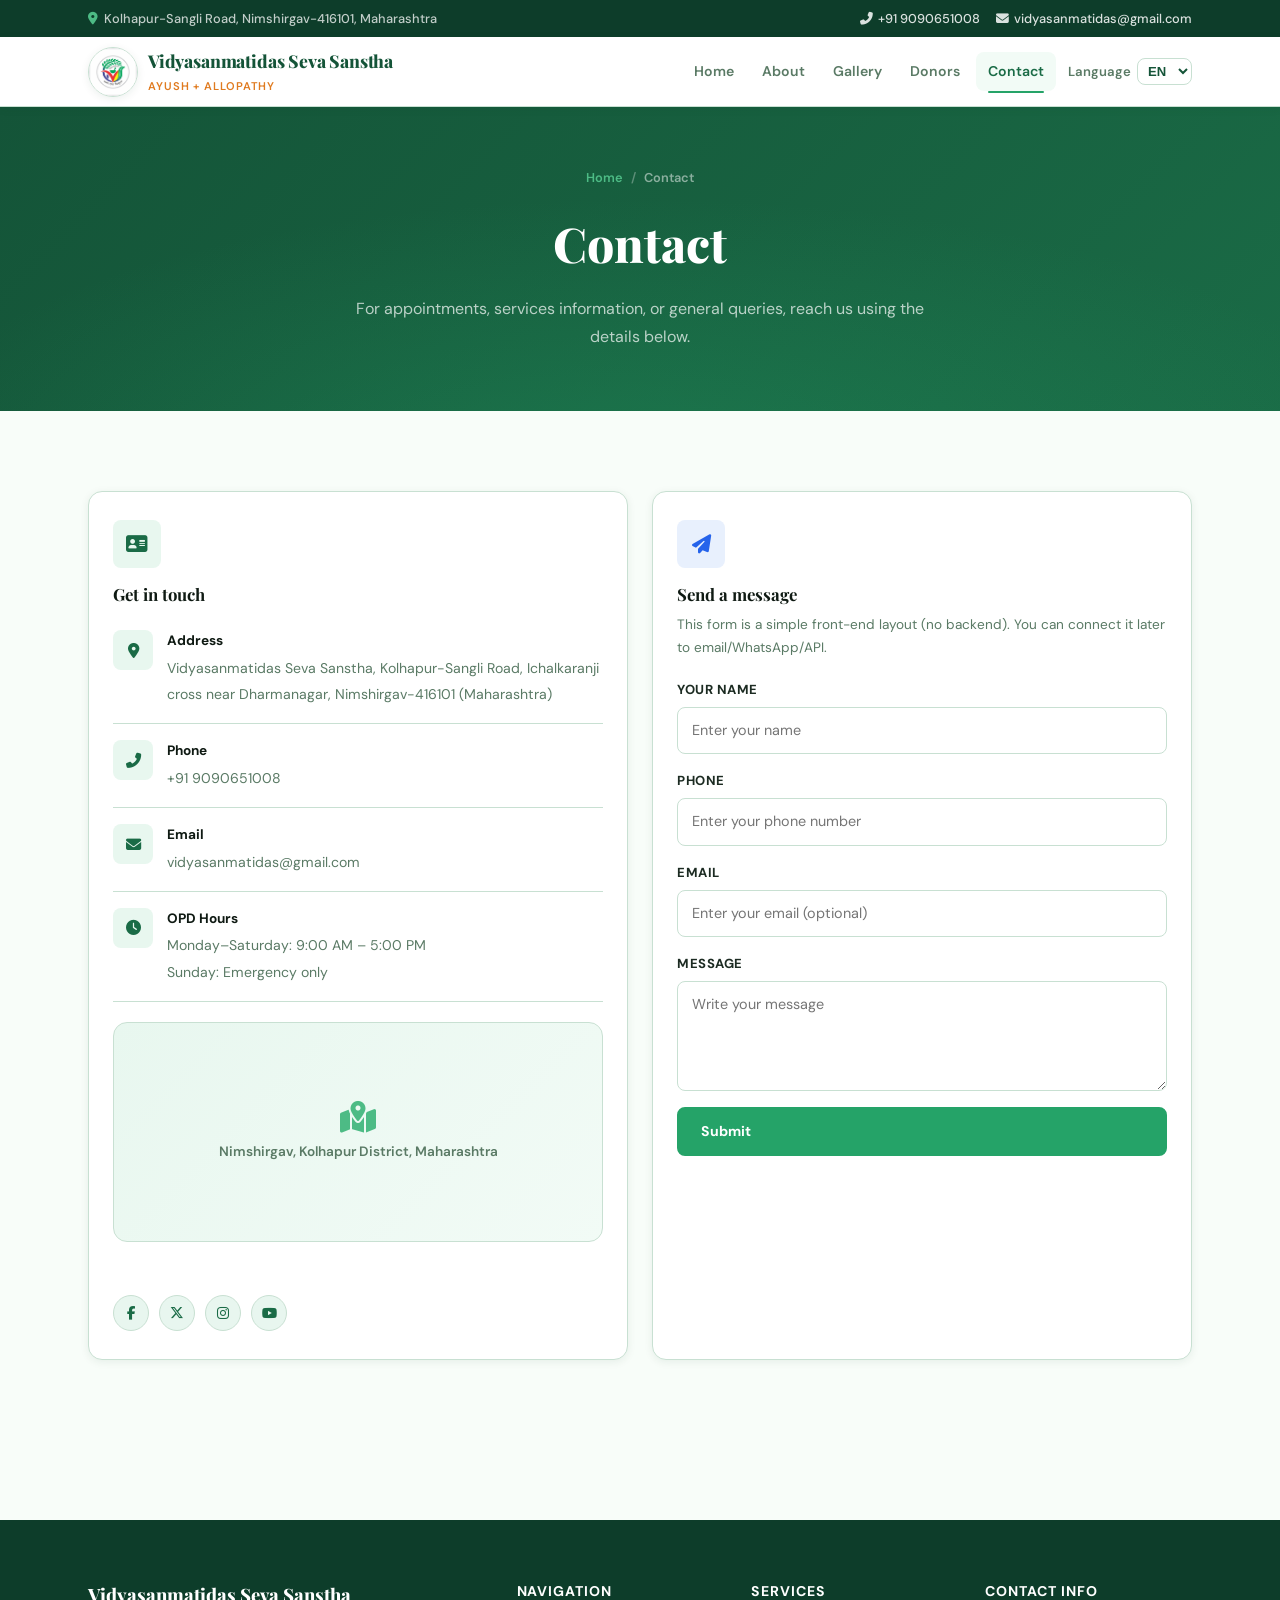
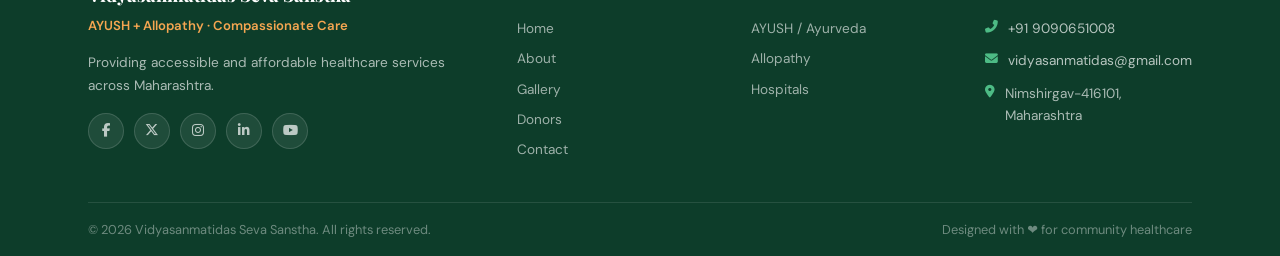
<file: contact.html>
<!DOCTYPE html>
<html lang="en">
<head>
  <meta charset="utf-8" />
  <meta name="viewport" content="width=device-width, initial-scale=1" />
  <title>Contact — Vidyasanmatidas Seva Sanstha</title>
  <link rel="stylesheet" href="style.css" />
  <link rel="stylesheet" href="https://cdnjs.cloudflare.com/ajax/libs/font-awesome/6.4.0/css/all.min.css" />
  <link rel="icon" type="image/jpeg" href="img/WhatsApp%20Image%202026-04-20%20at%209.15.50%20PM.jpeg" />
  <link rel="apple-touch-icon" href="img/WhatsApp%20Image%202026-04-20%20at%209.15.50%20PM.jpeg" />
</head>
<body class="contact-page">

  <div class="topbar">
    <div class="container">
      <span><i class="fas fa-map-marker-alt" style="color:var(--green-400);margin-right:6px;"></i>Kolhapur-Sangli Road, Nimshirgav-416101, Maharashtra</span>
      <div class="topbar-right">
        <a href="tel:+919090651008"><i class="fas fa-phone-alt" style="margin-right:5px;"></i>+91 9090651008</a>
        <a href="mailto:vidyasanmatidas@gmail.com"><i class="fas fa-envelope" style="margin-right:5px;"></i>vidyasanmatidas@gmail.com</a>
      </div>
    </div>
  </div>

  <nav class="navbar">
    <div class="container">
      <a href="index.html" class="navbar-brand">
        <img class="brand-logo" src="img/logo.jpeg" alt="Vidyasanmatidas Seva Sanstha logo" />
        <span class="brand-name">Vidyasanmatidas Seva Sanstha</span>
        <span class="brand-sub" data-i18n="brand.subtitle">AYUSH + Allopathy</span>
      </a>
      <button class="hamburger" id="hamburger" aria-label="Toggle navigation" aria-expanded="false">
        <span></span><span></span><span></span>
      </button>
      <ul class="navbar-nav" id="navbar-menu">
        <li class="nav-item"><a class="nav-link" href="index.html" data-i18n="nav.home">Home</a></li>
        <li class="nav-item"><a class="nav-link" href="about.html" data-i18n="nav.about">About</a></li>
        <li class="nav-item"><a class="nav-link" href="gallery.html" data-i18n="nav.gallery">Gallery</a></li>
        <li class="nav-item"><a class="nav-link" href="donors.html" data-i18n="nav.donors">Donors</a></li>
        <li class="nav-item active"><a class="nav-link" href="contact.html" data-i18n="nav.contact">Contact</a></li>
        <li class="nav-item">
          <span class="lang-wrap"><span data-i18n="lang.label">Language</span>
            <select id="lang-switch" class="lang-switch" aria-label="Language switcher">
              <option value="en">EN</option><option value="hi">HI</option><option value="mr">MR</option>
            </select>
          </span>
        </li>
      </ul>
    </div>
  </nav>

  <div class="page-hero">
    <div class="container">
      <div class="breadcrumb"><a href="index.html">Home</a><span class="sep">/</span><span>Contact</span></div>
      <h1 data-i18n="contact.title">Contact Us</h1>
      <p data-i18n="contact.hero">For appointments, service information, or general queries — reach us using the details below.</p>
    </div>
  </div>

  <section class="section">
    <div class="container">
      <div class="split reveal">

        <!-- Contact Info -->
        <div class="card">
          <div class="icon-chip green"><i class="fas fa-address-card"></i></div>
          <h3 data-i18n="contact.touch">Get in Touch</h3>
          <div class="contact-info-item">
            <div class="contact-info-icon"><i class="fas fa-map-marker-alt"></i></div>
            <div class="contact-info-text">
              <strong>Address</strong>
              <span>Vidyasanmatidas Seva Sanstha, Kolhapur-Sangli Road, Ichalkaranji cross near Dharmanagar, Nimshirgav-416101 (Maharashtra)</span>
            </div>
          </div>
          <div class="contact-info-item">
            <div class="contact-info-icon"><i class="fas fa-phone-alt"></i></div>
            <div class="contact-info-text">
              <strong data-i18n="contact.phone">Phone / Helpline</strong>
              <a href="tel:+919090651008">+91 9090651008</a>
            </div>
          </div>
          <div class="contact-info-item">
            <div class="contact-info-icon"><i class="fas fa-envelope"></i></div>
            <div class="contact-info-text">
              <strong data-i18n="contact.email">Email</strong>
              <a href="mailto:vidyasanmatidas@gmail.com">vidyasanmatidas@gmail.com</a>
            </div>
          </div>
          <div class="contact-info-item">
            <div class="contact-info-icon"><i class="fas fa-clock"></i></div>
            <div class="contact-info-text">
              <strong>OPD Hours</strong>
              <span>Monday–Saturday: 9:00 AM – 5:00 PM<br>Sunday: Emergency only</span>
            </div>
          </div>

          <div class="map-placeholder">
            <i class="fas fa-map-marked-alt"></i>
            <span>Nimshirgav, Kolhapur District, Maharashtra</span>
          </div>

          <div style="margin-top:20px;">
            <div class="footer-heading" style="margin-bottom:10px;" data-i18n="footer.follow_us">Follow Us</div>
            <div class="social-links">
              <a href="https://facebook.com" target="_blank" rel="noopener" class="social-icon" aria-label="Facebook" style="background:rgba(37,163,104,.1);border-color:var(--border);color:var(--green-700);"><i class="fab fa-facebook-f"></i></a>
              <a href="https://twitter.com" target="_blank" rel="noopener" class="social-icon" aria-label="Twitter" style="background:rgba(37,163,104,.1);border-color:var(--border);color:var(--green-700);"><i class="fab fa-x-twitter"></i></a>
              <a href="https://instagram.com" target="_blank" rel="noopener" class="social-icon" aria-label="Instagram" style="background:rgba(37,163,104,.1);border-color:var(--border);color:var(--green-700);"><i class="fab fa-instagram"></i></a>
              <a href="https://youtube.com" target="_blank" rel="noopener" class="social-icon" aria-label="YouTube" style="background:rgba(37,163,104,.1);border-color:var(--border);color:var(--green-700);"><i class="fab fa-youtube"></i></a>
            </div>
          </div>
        </div>

        <!-- Form -->
        <div class="card">
          <div class="icon-chip blue"><i class="fas fa-paper-plane"></i></div>
          <h3 data-i18n="contact.form.title">Send a Message</h3>
          <p style="font-size:.85rem;color:var(--muted);margin-top:6px;" data-i18n="contact.form.note">This form is a front-end demo. Connect it to email/WhatsApp/API as needed.</p>
          <form class="form" onsubmit="event.preventDefault(); this.querySelector('.form-success').style.display='block'; this.reset();">
            <div class="field">
              <label for="name" data-i18n="contact.name">Your Name</label>
              <input id="name" name="name" required placeholder="Enter your full name" data-i18n-placeholder="contact.ph.name" />
            </div>
            <div class="field">
              <label for="phone" data-i18n="contact.phone">Phone</label>
              <input id="phone" name="phone" required placeholder="Enter your phone number" data-i18n-placeholder="contact.ph.phone" />
            </div>
            <div class="field">
              <label for="email" data-i18n="contact.email">Email</label>
              <input id="email" type="email" name="email" placeholder="Enter your email (optional)" data-i18n-placeholder="contact.ph.email" />
            </div>
            <div class="field">
              <label for="message" data-i18n="contact.message">Message</label>
              <textarea id="message" name="message" required placeholder="Write your message here" data-i18n-placeholder="contact.ph.message"></textarea>
            </div>
            <button class="btn btn-primary" type="submit" data-i18n="contact.submit"><i class="fas fa-paper-plane"></i> Submit</button>
            <div class="form-success" style="display:none;background:var(--green-100);border:1px solid var(--green-400);border-radius:var(--radius-sm);padding:12px 16px;color:var(--green-800);font-weight:600;font-size:.88rem;">
              <i class="fas fa-check-circle" style="margin-right:8px;"></i>Thank you! Your message has been received (demo).
            </div>
          </form>
        </div>
      </div>
    </div>
  </section>

  <footer class="footer">
    <div class="container">
      <div class="footer-grid">
        <div class="footer-brand">
          <div class="brand-name">Vidyasanmatidas Seva Sanstha</div>
          <div class="brand-tagline">AYUSH + Allopathy · Compassionate Care</div>
          <p>Providing accessible and affordable healthcare services across Maharashtra.</p>
          <div class="social-links" style="margin-top:16px;">
            <a href="https://facebook.com" target="_blank" rel="noopener" class="social-icon" aria-label="Facebook"><i class="fab fa-facebook-f"></i></a>
            <a href="https://twitter.com" target="_blank" rel="noopener" class="social-icon" aria-label="Twitter"><i class="fab fa-x-twitter"></i></a>
            <a href="https://instagram.com" target="_blank" rel="noopener" class="social-icon" aria-label="Instagram"><i class="fab fa-instagram"></i></a>
            <a href="https://linkedin.com" target="_blank" rel="noopener" class="social-icon" aria-label="LinkedIn"><i class="fab fa-linkedin-in"></i></a>
            <a href="https://youtube.com" target="_blank" rel="noopener" class="social-icon" aria-label="YouTube"><i class="fab fa-youtube"></i></a>
          </div>
        </div>
        <div>
          <div class="footer-heading">Navigation</div>
          <div class="footer-links">
            <a href="index.html" data-i18n="footer.home">Home</a>
            <a href="about.html" data-i18n="footer.about">About</a>
            <a href="gallery.html" data-i18n="footer.gallery">Gallery</a>
            <a href="donors.html" data-i18n="footer.donors">Donors</a>
            <a href="contact.html" data-i18n="footer.contact">Contact</a>
          </div>
        </div>
        <div>
          <div class="footer-heading">Services</div>
          <div class="footer-links">
            <a href="index.html#ayush">AYUSH / Ayurveda</a>
            <a href="index.html#allopathy">Allopathy</a>
            <a href="index.html#hospitals">Hospitals</a>
          </div>
        </div>
        <div>
          <div class="footer-heading" data-i18n="footer.contact_info">Contact Info</div>
          <div class="footer-contact-item"><i class="fas fa-phone-alt"></i><div><a href="tel:+919090651008">+91 9090651008</a></div></div>
          <div class="footer-contact-item"><i class="fas fa-envelope"></i><div><a href="mailto:vidyasanmatidas@gmail.com">vidyasanmatidas@gmail.com</a></div></div>
          <div class="footer-contact-item"><i class="fas fa-map-marker-alt"></i><div>Nimshirgav-416101, Maharashtra</div></div>
        </div>
      </div>
      <div class="footer-bottom">
        <span>© <span id="year"></span> Vidyasanmatidas Seva Sanstha. <span data-i18n="footer.rights">All rights reserved.</span></span>
        <span>Designed with ❤️ for community healthcare</span>
      </div>
    </div>
  </footer>

  <a href="#" class="back-to-top" aria-label="Back to top"><i class="fas fa-arrow-up"></i></a>
  <script>document.getElementById('year').textContent = new Date().getFullYear();</script>
  <script src="app.js"></script>
  <script src="i18n.js"></script>
</body>
</html>
</file>
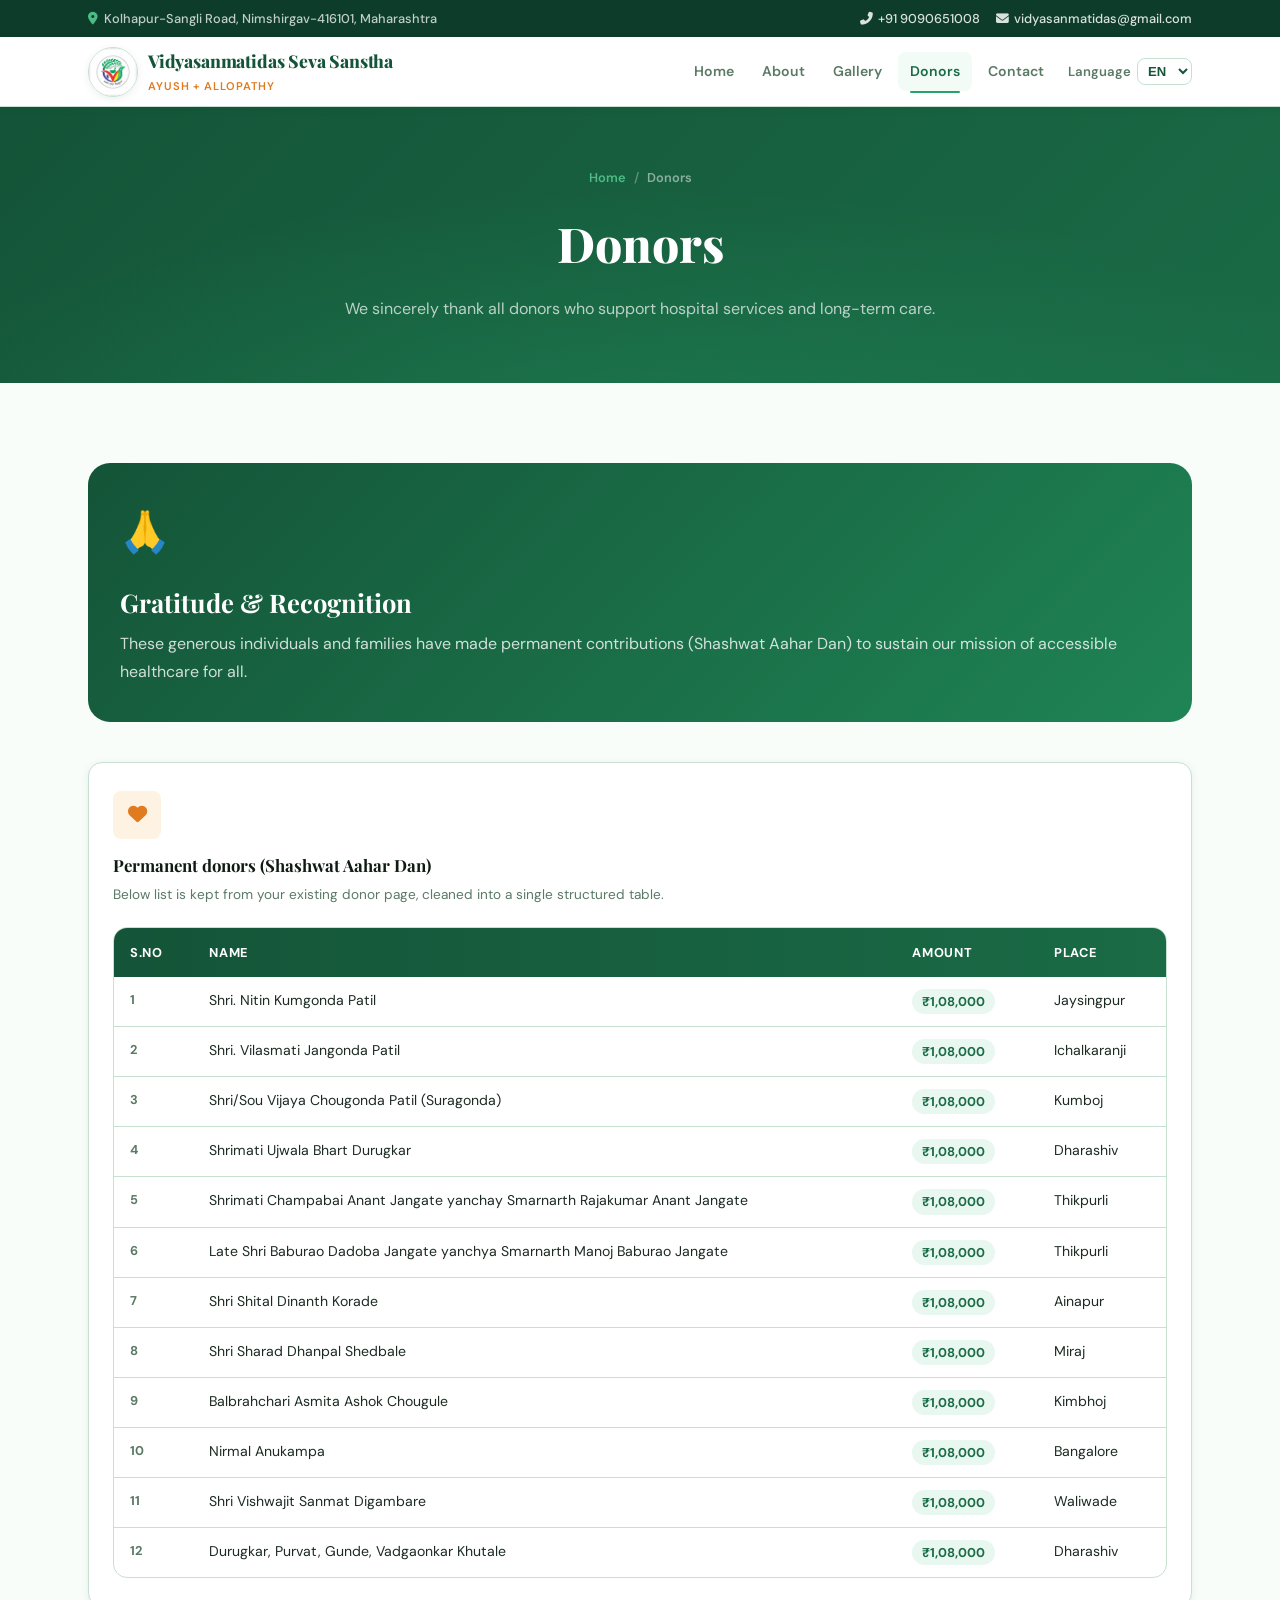
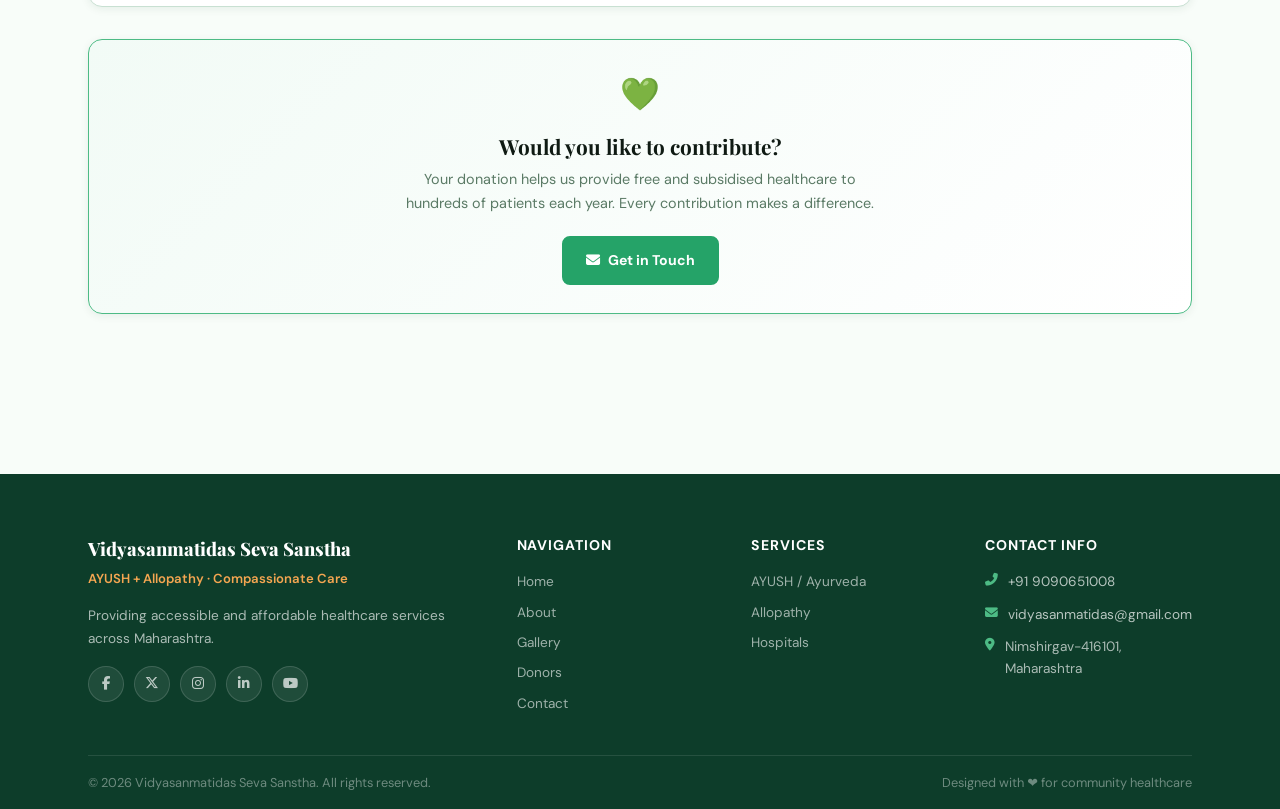
<file: donors.html>
<!DOCTYPE html>
<html lang="en">
<head>
  <meta charset="utf-8" />
  <meta name="viewport" content="width=device-width, initial-scale=1" />
  <title>Donors — Vidyasanmatidas Seva Sanstha</title>
  <link rel="stylesheet" href="style.css" />
  <link rel="stylesheet" href="https://cdnjs.cloudflare.com/ajax/libs/font-awesome/6.4.0/css/all.min.css" />
  <link rel="icon" type="image/jpeg" href="img/WhatsApp%20Image%202026-04-20%20at%209.15.50%20PM.jpeg" />
  <link rel="apple-touch-icon" href="img/WhatsApp%20Image%202026-04-20%20at%209.15.50%20PM.jpeg" />
</head>
<body class="donors-page">

  <div class="topbar">
    <div class="container">
      <span><i class="fas fa-map-marker-alt" style="color:var(--green-400);margin-right:6px;"></i>Kolhapur-Sangli Road, Nimshirgav-416101, Maharashtra</span>
      <div class="topbar-right">
        <a href="tel:+919090651008"><i class="fas fa-phone-alt" style="margin-right:5px;"></i>+91 9090651008</a>
        <a href="mailto:vidyasanmatidas@gmail.com"><i class="fas fa-envelope" style="margin-right:5px;"></i>vidyasanmatidas@gmail.com</a>
      </div>
    </div>
  </div>

  <nav class="navbar">
    <div class="container">
      <a href="index.html" class="navbar-brand">
        <img class="brand-logo" src="img/logo.jpeg" alt="Vidyasanmatidas Seva Sanstha logo" />
        <span class="brand-name">Vidyasanmatidas Seva Sanstha</span>
        <span class="brand-sub" data-i18n="brand.subtitle">AYUSH + Allopathy</span>
      </a>
      <button class="hamburger" id="hamburger" aria-label="Toggle navigation" aria-expanded="false">
        <span></span><span></span><span></span>
      </button>
      <ul class="navbar-nav" id="navbar-menu">
        <li class="nav-item"><a class="nav-link" href="index.html" data-i18n="nav.home">Home</a></li>
        <li class="nav-item"><a class="nav-link" href="about.html" data-i18n="nav.about">About</a></li>
        <li class="nav-item"><a class="nav-link" href="gallery.html" data-i18n="nav.gallery">Gallery</a></li>
        <li class="nav-item active"><a class="nav-link" href="donors.html" data-i18n="nav.donors">Donors</a></li>
        <li class="nav-item"><a class="nav-link" href="contact.html" data-i18n="nav.contact">Contact</a></li>
        <li class="nav-item">
          <span class="lang-wrap"><span data-i18n="lang.label">Language</span>
            <select id="lang-switch" class="lang-switch" aria-label="Language switcher">
              <option value="en">EN</option><option value="hi">HI</option><option value="mr">MR</option>
            </select>
          </span>
        </li>
      </ul>
    </div>
  </nav>

  <div class="page-hero">
    <div class="container">
      <div class="breadcrumb"><a href="index.html">Home</a><span class="sep">/</span><span>Donors</span></div>
      <h1 data-i18n="donors.title">Our Generous Donors</h1>
      <p data-i18n="donors.hero">We sincerely thank all donors who support hospital services and long-term care for our community.</p>
    </div>
  </div>

  <section class="section">
    <div class="container">

      <!-- Thank you banner -->
      <div class="highlight-box reveal" style="margin-bottom:40px;">
        <div style="display:flex;gap:16px;align-items:center;flex-wrap:wrap;">
          <div style="font-size:2.5rem;">🙏</div>
          <div>
            <h2 style="margin-bottom:6px;">Gratitude &amp; Recognition</h2>
            <p>These generous individuals and families have made permanent contributions (Shashwat Aahar Dan) to sustain our mission of accessible healthcare for all.</p>
          </div>
        </div>
      </div>

      <!-- Donors Table -->
      <div class="card reveal">
        <div class="icon-chip yellow"><i class="fas fa-heart"></i></div>
        <h3 data-i18n="donors.table.title">Permanent Donors — Shashwat Aahar Dan</h3>
        <p style="font-size:.85rem;color:var(--muted);margin-top:6px;" data-i18n="donors.table.note">The list below is compiled from our existing donor records, presented in a structured format.</p>
        <div class="table-wrap" style="margin-top:20px;">
          <table aria-label="Donors table">
            <thead>
              <tr>
                <th data-i18n="donors.th.sno">S.No</th>
                <th data-i18n="donors.th.name">Name</th>
                <th data-i18n="donors.th.amount">Amount</th>
                <th data-i18n="donors.th.place">Place</th>
              </tr>
            </thead>
            <tbody>
              <tr>
                <td>1</td>
                <td>Shri. Nitin Kumgonda Patil</td>
                <td><span class="amount-badge">₹1,08,000</span></td>
                <td>Jaysingpur</td>
              </tr>
              <tr>
                <td>2</td>
                <td>Shri. Vilasmati Jangonda Patil</td>
                <td><span class="amount-badge">₹1,08,000</span></td>
                <td>Ichalkaranji</td>
              </tr>
              <tr>
                <td>3</td>
                <td>Shri/Sou Vijaya Chougonda Patil (Suragonda)</td>
                <td><span class="amount-badge">₹1,08,000</span></td>
                <td>Kumboj</td>
              </tr>
              <tr>
                <td>4</td>
                <td>Shrimati Ujwala Bhart Durugkar</td>
                <td><span class="amount-badge">₹1,08,000</span></td>
                <td>Dharashiv</td>
              </tr>
              <tr>
                <td>5</td>
                <td>Shrimati Champabai Anant Jangate yanchay Smarnarth Rajakumar Anant Jangate</td>
                <td><span class="amount-badge">₹1,08,000</span></td>
                <td>Thikpurli</td>
              </tr>
              <tr>
                <td>6</td>
                <td>Late Shri Baburao Dadoba Jangate yanchya Smarnarth Manoj Baburao Jangate</td>
                <td><span class="amount-badge">₹1,08,000</span></td>
                <td>Thikpurli</td>
              </tr>
              <tr>
                <td>7</td>
                <td>Shri Shital Dinanth Korade</td>
                <td><span class="amount-badge">₹1,08,000</span></td>
                <td>Ainapur</td>
              </tr>
              <tr>
                <td>8</td>
                <td>Shri Sharad Dhanpal Shedbale</td>
                <td><span class="amount-badge">₹1,08,000</span></td>
                <td>Miraj</td>
              </tr>
              <tr>
                <td>9</td>
                <td>Balbrahchari Asmita Ashok Chougule</td>
                <td><span class="amount-badge">₹1,08,000</span></td>
                <td>Kimbhoj</td>
              </tr>
              <tr>
                <td>10</td>
                <td>Nirmal Anukampa</td>
                <td><span class="amount-badge">₹1,08,000</span></td>
                <td>Bangalore</td>
              </tr>
              <tr>
                <td>11</td>
                <td>Shri Vishwajit Sanmat Digambare</td>
                <td><span class="amount-badge">₹1,08,000</span></td>
                <td>Waliwade</td>
              </tr>
              <tr>
                <td>12</td>
                <td>Durugkar, Purvat, Gunde, Vadgaonkar Khutale</td>
                <td><span class="amount-badge">₹1,08,000</span></td>
                <td>Dharashiv</td>
              </tr>
            </tbody>
          </table>
        </div>
      </div>

      <!-- CTA to donate -->
      <div class="card reveal" style="margin-top:32px;text-align:center;background:linear-gradient(135deg,var(--green-50),var(--white));border-color:var(--green-400);">
        <div style="font-size:2rem;margin-bottom:12px;">💚</div>
        <h3 style="font-size:1.3rem;">Would you like to contribute?</h3>
        <p style="color:var(--muted);margin:8px auto 20px;max-width:480px;">Your donation helps us provide free and subsidised healthcare to hundreds of patients each year. Every contribution makes a difference.</p>
        <a href="contact.html" class="btn btn-primary"><i class="fas fa-envelope"></i>Get in Touch</a>
      </div>

    </div>
  </section>

  <footer class="footer">
    <div class="container">
      <div class="footer-grid">
        <div class="footer-brand">
          <div class="brand-name">Vidyasanmatidas Seva Sanstha</div>
          <div class="brand-tagline">AYUSH + Allopathy · Compassionate Care</div>
          <p>Providing accessible and affordable healthcare services across Maharashtra.</p>
          <div class="social-links" style="margin-top:16px;">
            <a href="https://facebook.com" target="_blank" rel="noopener" class="social-icon" aria-label="Facebook"><i class="fab fa-facebook-f"></i></a>
            <a href="https://twitter.com" target="_blank" rel="noopener" class="social-icon" aria-label="Twitter"><i class="fab fa-x-twitter"></i></a>
            <a href="https://instagram.com" target="_blank" rel="noopener" class="social-icon" aria-label="Instagram"><i class="fab fa-instagram"></i></a>
            <a href="https://linkedin.com" target="_blank" rel="noopener" class="social-icon" aria-label="LinkedIn"><i class="fab fa-linkedin-in"></i></a>
            <a href="https://youtube.com" target="_blank" rel="noopener" class="social-icon" aria-label="YouTube"><i class="fab fa-youtube"></i></a>
          </div>
        </div>
        <div>
          <div class="footer-heading">Navigation</div>
          <div class="footer-links">
            <a href="index.html" data-i18n="footer.home">Home</a>
            <a href="about.html" data-i18n="footer.about">About</a>
            <a href="gallery.html" data-i18n="footer.gallery">Gallery</a>
            <a href="donors.html" data-i18n="footer.donors">Donors</a>
            <a href="contact.html" data-i18n="footer.contact">Contact</a>
          </div>
        </div>
        <div>
          <div class="footer-heading">Services</div>
          <div class="footer-links">
            <a href="index.html#ayush">AYUSH / Ayurveda</a>
            <a href="index.html#allopathy">Allopathy</a>
            <a href="index.html#hospitals">Hospitals</a>
          </div>
        </div>
        <div>
          <div class="footer-heading" data-i18n="footer.contact_info">Contact Info</div>
          <div class="footer-contact-item"><i class="fas fa-phone-alt"></i><div><a href="tel:+919090651008">+91 9090651008</a></div></div>
          <div class="footer-contact-item"><i class="fas fa-envelope"></i><div><a href="mailto:vidyasanmatidas@gmail.com">vidyasanmatidas@gmail.com</a></div></div>
          <div class="footer-contact-item"><i class="fas fa-map-marker-alt"></i><div>Nimshirgav-416101, Maharashtra</div></div>
        </div>
      </div>
      <div class="footer-bottom">
        <span>© <span id="year"></span> Vidyasanmatidas Seva Sanstha. <span data-i18n="footer.rights">All rights reserved.</span></span>
        <span>Designed with ❤️ for community healthcare</span>
      </div>
    </div>
  </footer>

  <a href="#" class="back-to-top" aria-label="Back to top"><i class="fas fa-arrow-up"></i></a>
  <script>document.getElementById('year').textContent = new Date().getFullYear();</script>
  <script src="app.js"></script>
  <script src="i18n.js"></script>
</body>
</html>
</file>
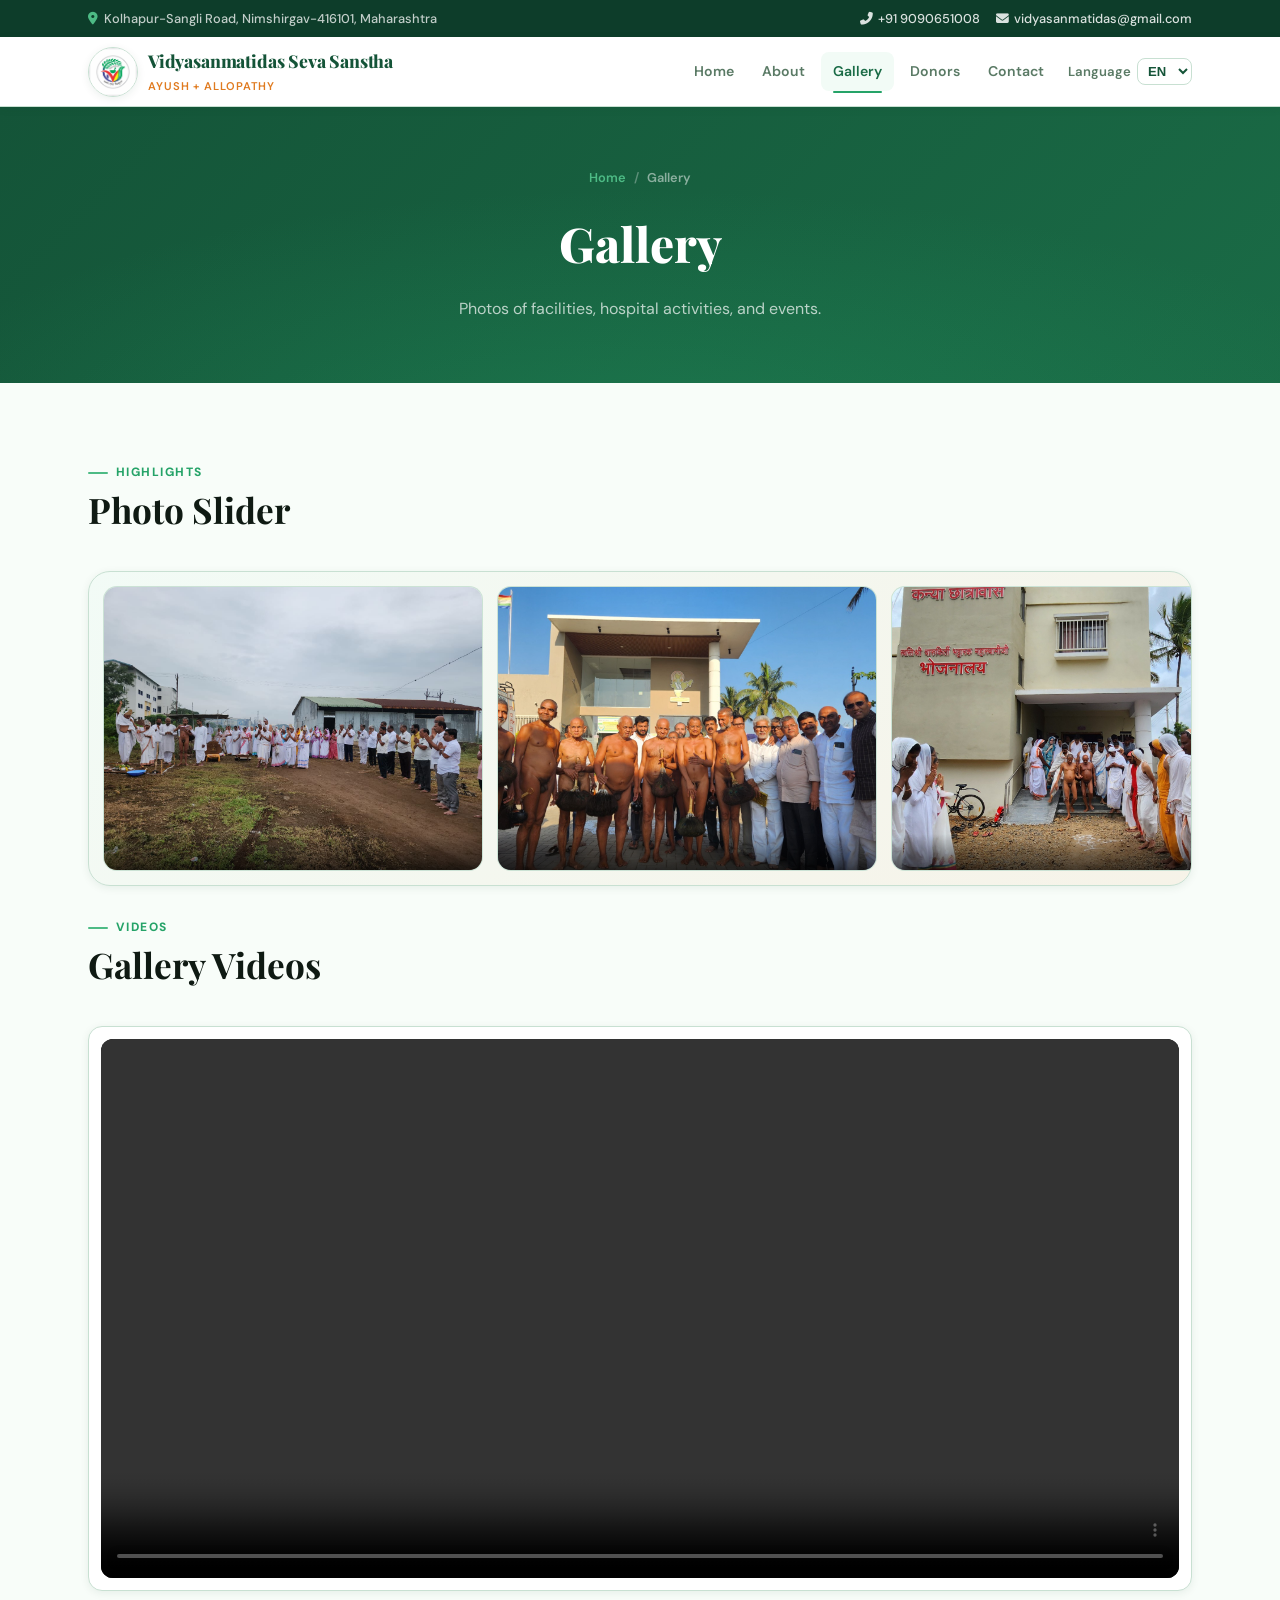
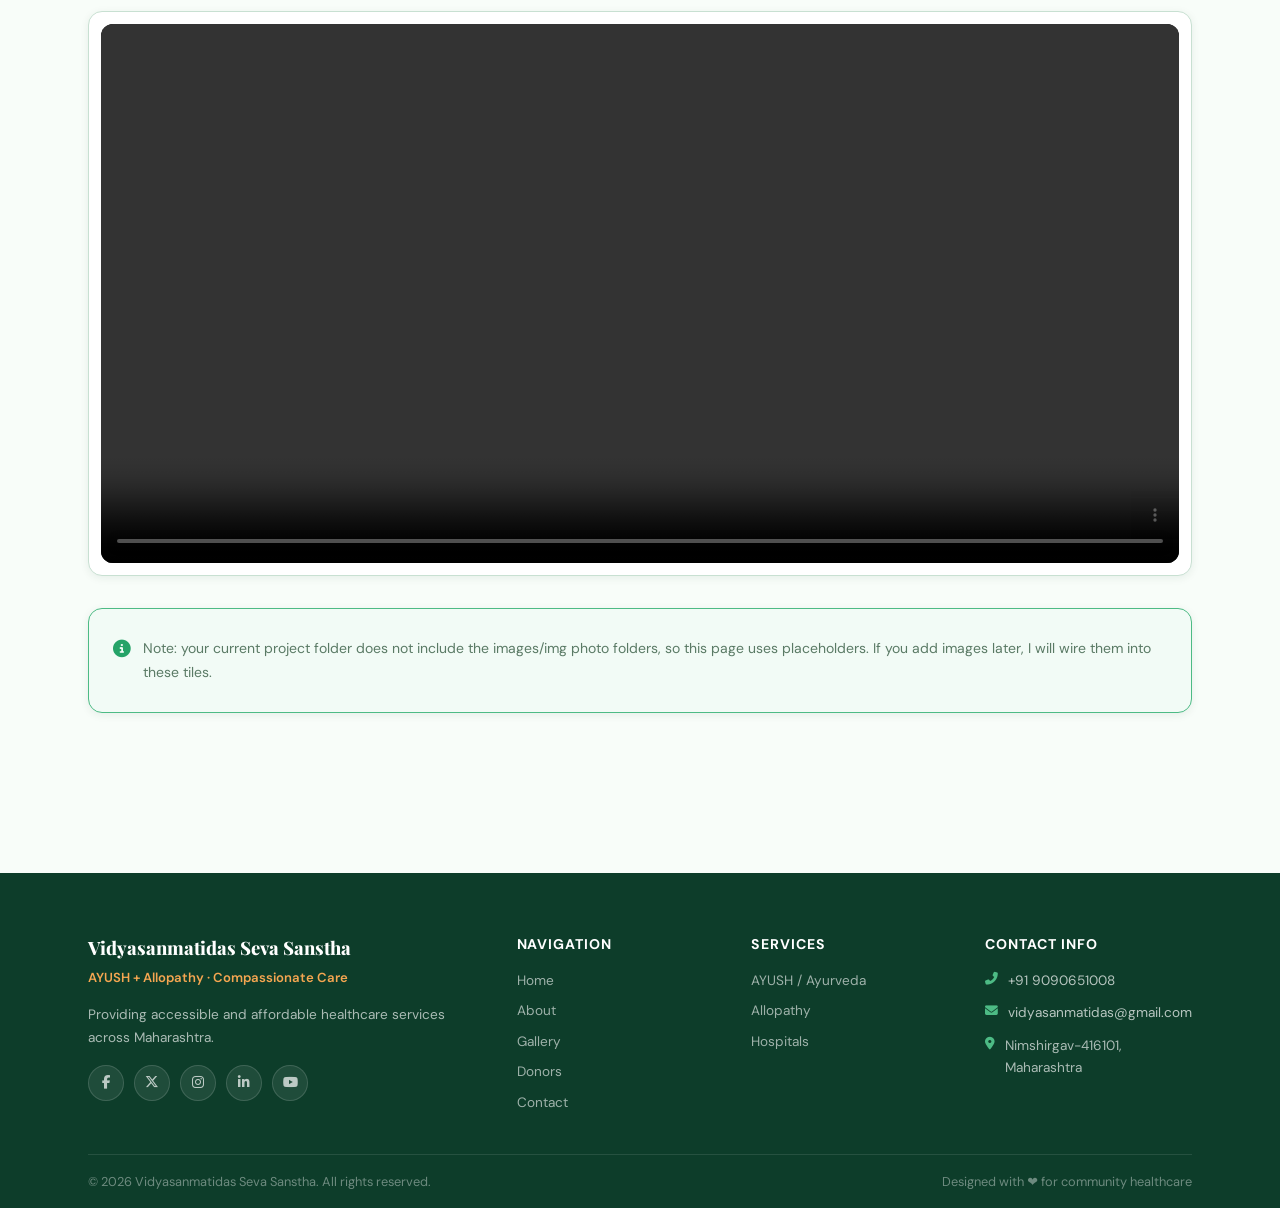
<file: gallery.html>
<!DOCTYPE html>
<html lang="en">
<head>
  <meta charset="utf-8" />
  <meta name="viewport" content="width=device-width, initial-scale=1" />
  <title>Gallery — Vidyasanmatidas Seva Sanstha</title>
  <link rel="stylesheet" href="style.css" />
  <link rel="stylesheet" href="https://cdnjs.cloudflare.com/ajax/libs/font-awesome/6.4.0/css/all.min.css" />
  <link rel="icon" type="image/jpeg" href="img/WhatsApp%20Image%202026-04-20%20at%209.15.50%20PM.jpeg" />
  <link rel="apple-touch-icon" href="img/WhatsApp%20Image%202026-04-20%20at%209.15.50%20PM.jpeg" />
</head>
<body class="gallery-page">

  <div class="topbar">
    <div class="container">
      <span><i class="fas fa-map-marker-alt" style="color:var(--green-400);margin-right:6px;"></i>Kolhapur-Sangli Road, Nimshirgav-416101, Maharashtra</span>
      <div class="topbar-right">
        <a href="tel:+919090651008"><i class="fas fa-phone-alt" style="margin-right:5px;"></i>+91 9090651008</a>
        <a href="mailto:vidyasanmatidas@gmail.com"><i class="fas fa-envelope" style="margin-right:5px;"></i>vidyasanmatidas@gmail.com</a>
      </div>
    </div>
  </div>

  <nav class="navbar">
    <div class="container">
      <a href="index.html" class="navbar-brand">
        <img class="brand-logo" src="img/logo.jpeg" alt="Vidyasanmatidas Seva Sanstha logo" />
        <span class="brand-name">Vidyasanmatidas Seva Sanstha</span>
        <span class="brand-sub" data-i18n="brand.subtitle">AYUSH + Allopathy</span>
      </a>
      <button class="hamburger" id="hamburger" aria-label="Toggle navigation" aria-expanded="false">
        <span></span><span></span><span></span>
      </button>
      <ul class="navbar-nav" id="navbar-menu">
        <li class="nav-item"><a class="nav-link" href="index.html" data-i18n="nav.home">Home</a></li>
        <li class="nav-item"><a class="nav-link" href="about.html" data-i18n="nav.about">About</a></li>
        <li class="nav-item active"><a class="nav-link" href="gallery.html" data-i18n="nav.gallery">Gallery</a></li>
        <li class="nav-item"><a class="nav-link" href="donors.html" data-i18n="nav.donors">Donors</a></li>
        <li class="nav-item"><a class="nav-link" href="contact.html" data-i18n="nav.contact">Contact</a></li>
        <li class="nav-item">
          <span class="lang-wrap"><span data-i18n="lang.label">Language</span>
            <select id="lang-switch" class="lang-switch" aria-label="Language switcher">
              <option value="en">EN</option><option value="hi">HI</option><option value="mr">MR</option>
            </select>
          </span>
        </li>
      </ul>
    </div>
  </nav>

  <div class="page-hero">
    <div class="container">
      <div class="breadcrumb"><a href="index.html">Home</a><span class="sep">/</span><span>Gallery</span></div>
      <h1 data-i18n="gallery.title">Gallery</h1>
      <p data-i18n="gallery.hero">Photos of facilities, hospital activities, and milestone events.</p>
    </div>
  </div>

  <section class="section">
    <div class="container">

      <!-- Gallery Slider -->
      <div class="section-header reveal">
        <div>
          <div class="section-label">Highlights</div>
          <h2 class="section-title">Photo Slider</h2>
        </div>
      </div>
      <div class="gallery-slider gallery-slider--marquee reveal" aria-label="Gallery sliding photos">
        <div class="gallery-viewport">
          <div class="gallery-track">
            <figure class="gallery-slide">
              <img src="img/WhatsApp Image 2026-04-22 at 10.37.26 PM.jpeg" alt="Vidyasagar Maharaj" loading="lazy" decoding="async" />
              <figcaption class="gallery-cap"></figcaption>
            </figure>
            <figure class="gallery-slide">
              <img src="img/WhatsApp Image 2026-04-22 at 10.37.28 PM.jpeg" alt="Sanmati Sagar Maharaj" loading="lazy" decoding="async" />
              <figcaption class="gallery-cap"></figcaption>
            </figure>
            <figure class="gallery-slide">
              <img src="img/WhatsApp Image 2026-04-22 at 10.37.43 PM.jpeg" alt="Chandaraprabhu Maharaj" loading="lazy" decoding="async" />
              <figcaption class="gallery-cap"></figcaption>
            </figure>
            <figure class="gallery-slide">
              <img src="img/WhatsApp Image 2026-04-22 at 10.37.43 PM.jpeg" alt="Hospital activity" loading="lazy" decoding="async" />
              <figcaption class="gallery-cap"></figcaption>
            </figure>
            <figure class="gallery-slide">
              <img src="img/WhatsApp Image 2026-04-22 at 10.37.57 PM.jpeg" alt="Medical Team" loading="lazy" decoding="async" />
              <figcaption class="gallery-cap"></figcaption>
            </figure>
            <figure class="gallery-slide">
              <img src="img/WhatsApp Image 2026-04-22 at 10.37.50 PM.jpeg" alt="Medical Team" loading="lazy" decoding="async" />
              <figcaption class="gallery-cap"></figcaption>
            </figure>
            <figure class="gallery-slide">
              <img src="img/WhatsApp Image 2026-04-22 at 10.37.59 PM.jpeg" alt="Medical Team" loading="lazy" decoding="async" />
              <figcaption class="gallery-cap"></figcaption>
            </figure>
            <figure class="gallery-slide">
              <img src="img/WhatsApp Image 2026-04-22 at 10.38.02 PM.jpeg" alt="Medical Team" loading="lazy" decoding="async" />
              <figcaption class="gallery-cap"></figcaption>
            </figure>
            <figure class="gallery-slide">
              <img src="img/WhatsApp Image 2026-04-22 at 10.38.12 PM.jpeg" alt="Medical Team" loading="lazy" decoding="async" />
              <figcaption class="gallery-cap"></figcaption>
            </figure>
          </div>
        </div>
      </div>

      <!-- Section 1 -->
      <div class="section-header reveal" style="margin-top:32px;">
        <div>
          <div class="section-label">Videos</div>
          <h2 class="section-title">Gallery Videos</h2>
        </div>
      </div>
      <div class="grid-2 reveal" style="grid-template-columns:1fr;gap:20px;">
        <div class="card" style="padding:12px;">
          <video controls autoplay muted loop playsinline preload="metadata" style="width:100%;min-height:480px;max-height:78vh;background:#000;border-radius:12px;display:block;object-fit:contain;">
            <source src="https://res.cloudinary.com/dixoezucw/video/upload/v1777026714/WhatsApp_Video_2026-04-24_at_3.59.43_PM_uljweo.mp4" type="video/mp4" />
          </video>
        </div>
        <div class="card" style="padding:12px;">
          <video controls autoplay muted loop playsinline preload="metadata" style="width:100%;min-height:480px;max-height:78vh;background:#000;border-radius:12px;display:block;object-fit:contain;">
            <source src="https://res.cloudinary.com/dixoezucw/video/upload/v1777026714/WhatsApp_Video_2026-04-24_at_3.59.55_PM_u94eaj.mp4" type="video/mp4" />
          </video>
        </div>
      </div>

      <div class="card reveal" style="margin-top:32px;background:var(--green-50);border-color:var(--green-400);">
        <div style="display:flex;gap:12px;align-items:flex-start;">
          <i class="fas fa-info-circle" style="color:var(--green-500);margin-top:3px;font-size:1.1rem;"></i>
          <p style="font-size:.875rem;color:var(--muted);" data-i18n="gallery.note">Note: This project currently uses placeholder tiles. Add image files (JPG/PNG) into an <code>images/</code> folder and replace the placeholder tiles with <code>&lt;img&gt;</code> tags to display real photographs.</p>
        </div>
      </div>

    </div>
  </section>

  <footer class="footer">
    <div class="container">
      <div class="footer-grid">
        <div class="footer-brand">
          <div class="brand-name">Vidyasanmatidas Seva Sanstha</div>
          <div class="brand-tagline">AYUSH + Allopathy · Compassionate Care</div>
          <p>Providing accessible and affordable healthcare services across Maharashtra.</p>
          <div class="social-links" style="margin-top:16px;">
            <a href="https://facebook.com" target="_blank" rel="noopener" class="social-icon" aria-label="Facebook"><i class="fab fa-facebook-f"></i></a>
            <a href="https://twitter.com" target="_blank" rel="noopener" class="social-icon" aria-label="Twitter"><i class="fab fa-x-twitter"></i></a>
            <a href="https://instagram.com" target="_blank" rel="noopener" class="social-icon" aria-label="Instagram"><i class="fab fa-instagram"></i></a>
            <a href="https://linkedin.com" target="_blank" rel="noopener" class="social-icon" aria-label="LinkedIn"><i class="fab fa-linkedin-in"></i></a>
            <a href="https://youtube.com" target="_blank" rel="noopener" class="social-icon" aria-label="YouTube"><i class="fab fa-youtube"></i></a>
          </div>
        </div>
        <div>
          <div class="footer-heading">Navigation</div>
          <div class="footer-links">
            <a href="index.html" data-i18n="footer.home">Home</a>
            <a href="about.html" data-i18n="footer.about">About</a>
            <a href="gallery.html" data-i18n="footer.gallery">Gallery</a>
            <a href="donors.html" data-i18n="footer.donors">Donors</a>
            <a href="contact.html" data-i18n="footer.contact">Contact</a>
          </div>
        </div>
        <div>
          <div class="footer-heading">Services</div>
          <div class="footer-links">
            <a href="index.html#ayush">AYUSH / Ayurveda</a>
            <a href="index.html#allopathy">Allopathy</a>
            <a href="index.html#hospitals">Hospitals</a>
          </div>
        </div>
        <div>
          <div class="footer-heading" data-i18n="footer.contact_info">Contact Info</div>
          <div class="footer-contact-item"><i class="fas fa-phone-alt"></i><div><a href="tel:+919090651008">+91 9090651008</a></div></div>
          <div class="footer-contact-item"><i class="fas fa-envelope"></i><div><a href="mailto:vidyasanmatidas@gmail.com">vidyasanmatidas@gmail.com</a></div></div>
          <div class="footer-contact-item"><i class="fas fa-map-marker-alt"></i><div>Nimshirgav-416101, Maharashtra</div></div>
        </div>
      </div>
      <div class="footer-bottom">
        <span>© <span id="year"></span> Vidyasanmatidas Seva Sanstha. <span data-i18n="footer.rights">All rights reserved.</span></span>
        <span>Designed with ❤️ for community healthcare</span>
      </div>
    </div>
  </footer>

  <a href="#" class="back-to-top" aria-label="Back to top"><i class="fas fa-arrow-up"></i></a>
  <script>document.getElementById('year').textContent = new Date().getFullYear();</script>
  <script src="app.js"></script>
  <script src="i18n.js"></script>
</body>
</html>
</file>
<file: style.css>
/* ============================================================
   VIDYASANMATIDAS SEVA SANSTHA — Single CSS File
   Design: Refined Medical · Emerald + Saffron · Mobile-first
   ============================================================ */

/* ---------- Google Fonts ---------- */
@import url('https://fonts.googleapis.com/css2?family=Playfair+Display:wght@600;700;800&family=DM+Sans:wght@400;500;600;700&display=swap');

/* ---------- CSS Variables ---------- */
:root {
  --green-900: #0d3d2a;
  --green-800: #145438;
  --green-700: #1a6b46;
  --green-600: #1f8455;
  --green-500: #25a368;
  --green-400: #4dbb85;
  --green-100: #e8f7ef;
  --green-50:  #f2fbf6;

  --saffron:   #e07b20;
  --saffron-lt:#f5a651;
  --gold:      #d4a017;
  --red:       #c0392b;
  --red-lt:    #e74c3c;

  --dark:      #0f1a13;
  --text:      #1c2b22;
  --muted:     #5a7a65;
  --border:    #c8e0d2;
  --bg:        #f8fdf9;
  --white:     #ffffff;

  --shadow-sm: 0 2px 8px rgba(13,61,42,.08);
  --shadow-md: 0 6px 24px rgba(13,61,42,.12);
  --shadow-lg: 0 16px 48px rgba(13,61,42,.18);

  --radius-sm: 8px;
  --radius-md: 14px;
  --radius-lg: 22px;
  --radius-xl: 32px;

  --font-display: 'Playfair Display', Georgia, serif;
  --font-body:    'DM Sans', system-ui, sans-serif;

  --nav-h: 70px;
  --container: 1200px;
  --section-gap: 80px;
}

/* ---------- Reset & Base ---------- */
*, *::before, *::after { box-sizing: border-box; margin: 0; padding: 0; }

html { scroll-behavior: smooth; font-size: 16px; }

body {
  font-family: var(--font-body);
  color: var(--text);
  background: var(--bg);
  line-height: 1.65;
  -webkit-font-smoothing: antialiased;
}

img { max-width: 100%; display: block; }
a { color: inherit; text-decoration: none; }
ul { list-style: none; }
button { cursor: pointer; font: inherit; border: none; background: none; }

/* ---------- Scrollbar ---------- */
::-webkit-scrollbar { width: 6px; }
::-webkit-scrollbar-track { background: var(--green-50); }
::-webkit-scrollbar-thumb { background: var(--green-400); border-radius: 99px; }

/* ============================================================
   LAYOUT
   ============================================================ */
.container {
  width: 100%;
  max-width: var(--container);
  margin-inline: auto;
  padding-inline: clamp(16px, 5vw, 48px);
}

.section { padding-block: var(--section-gap); }
.section + .section { padding-top: 0; }

/* ============================================================
   TOP BAR
   ============================================================ */
.topbar {
  background: var(--green-900);
  color: rgba(255,255,255,.75);
  font-size: .8rem;
  font-weight: 500;
  padding-block: 8px;
}
.topbar .container {
  display: flex;
  justify-content: space-between;
  align-items: center;
  flex-wrap: wrap;
  gap: 6px;
}
.topbar a { color: rgba(255,255,255,.85); transition: color .2s; }
.topbar a:hover { color: var(--saffron-lt); }
.topbar-right { display: flex; gap: 16px; align-items: center; }

/* ============================================================
   NAVBAR
   ============================================================ */
.navbar {
  position: sticky;
  top: 0;
  z-index: 1000;
  background: var(--white);
  border-bottom: 1px solid var(--border);
  box-shadow: var(--shadow-sm);
  height: var(--nav-h);
  transition: background .25s ease, box-shadow .25s ease, border-color .25s ease;
}

/* Transparent / glass navbar while scrolling */
.navbar.is-scrolled {
  background: rgba(255, 255, 255, .12);
  border-bottom-color: rgba(200,224,210,.35);
  box-shadow: 0 14px 30px rgba(13,61,42,.14);
  -webkit-backdrop-filter: blur(12px);
  backdrop-filter: blur(12px);
}
.navbar .container {
  display: flex;
  align-items: center;
  justify-content: space-between;
  height: 100%;
  gap: 24px;
}

/* Logo */
.navbar-brand {
  display: grid;
  grid-template-columns: auto 1fr;
  grid-template-rows: auto auto;
  column-gap: 10px;
  row-gap: 2px;
  align-items: center;
  line-height: 1.1;
  flex-shrink: 0;
}
.brand-logo {
  grid-row: 1 / 3;
  width: 50px;
  height: 50px;
  border-radius: 50%;
  object-fit: cover;
  border: 1px solid var(--border);
  box-shadow: var(--shadow-sm);
  margin-bottom: 0;
}
.navbar-brand .brand-name {
  display: block;
  font-family: var(--font-display);
  font-weight: 800;
  font-size: 1.1rem;
  color: var(--green-800);
  letter-spacing: -.01em;
}
.navbar-brand .brand-sub {
  display: block;
  font-size: .7rem;
  font-weight: 600;
  color: var(--saffron);
  text-transform: uppercase;
  letter-spacing: .08em;
}

/* Nav links */
.navbar-nav {
  display: flex;
  align-items: center;
  gap: 4px;
}
.nav-item { position: relative; }
.nav-link {
  display: block;
  padding: 8px 12px;
  font-size: .88rem;
  font-weight: 600;
  color: var(--muted);
  border-radius: var(--radius-sm);
  transition: color .2s, background .2s;
  white-space: nowrap;
}
.nav-link:hover, .nav-item.active .nav-link {
  color: var(--green-700);
  background: var(--green-50);
}
.nav-item.active .nav-link {
  color: var(--green-700);
}
.nav-item.active .nav-link::after {
  content: '';
  position: absolute;
  bottom: -2px;
  left: 12px;
  right: 12px;
  height: 2px;
  background: var(--green-500);
  border-radius: 99px;
}

/* Language switcher */
.lang-wrap {
  display: flex;
  align-items: center;
  gap: 6px;
  font-size: .82rem;
  font-weight: 600;
  color: var(--muted);
  margin-left: 8px;
}
.lang-switch {
  border: 1.5px solid var(--border);
  border-radius: var(--radius-sm);
  padding: 4px 6px;
  font-size: .82rem;
  font-weight: 600;
  color: var(--green-800);
  background: var(--white);
  cursor: pointer;
  outline: none;
  transition: border-color .2s;
}
.lang-switch:focus { border-color: var(--green-500); }

/* Hamburger */
.hamburger {
  display: none;
  flex-direction: column;
  gap: 5px;
  padding: 8px;
  border-radius: var(--radius-sm);
  transition: background .2s;
}
.hamburger:hover { background: var(--green-50); }
.hamburger span {
  display: block;
  width: 22px;
  height: 2.5px;
  background: var(--green-800);
  border-radius: 99px;
  transition: transform .3s, opacity .3s;
}
.hamburger[aria-expanded="true"] span:nth-child(1) { transform: translateY(7.5px) rotate(45deg); }
.hamburger[aria-expanded="true"] span:nth-child(2) { opacity: 0; }
.hamburger[aria-expanded="true"] span:nth-child(3) { transform: translateY(-7.5px) rotate(-45deg); }

/* ============================================================
   HERO / JUMBOTRON
   ============================================================ */
.hero {
  position: relative;
  overflow: hidden;
  background: var(--green-800);
  min-height: 520px;
  display: flex;
  align-items: center;
}
.hero::before {
  content: '';
  position: absolute;
  inset: 0;
  background:
    radial-gradient(ellipse 70% 70% at 80% 50%, rgba(37,163,104,.25) 0%, transparent 70%),
    radial-gradient(ellipse 50% 80% at 10% 80%, rgba(13,61,42,.9) 0%, transparent 60%);
}
.hero::after {
  content: '';
  position: absolute;
  top: -80px; right: -80px;
  width: 400px; height: 400px;
  background: radial-gradient(circle, rgba(224,123,32,.15) 0%, transparent 70%);
  border-radius: 50%;
  pointer-events: none;
}
.hero .container { position: relative; z-index: 1; padding-block: 80px; }

.hero-grid {
  display: grid;
  grid-template-columns: 1fr 340px;
  gap: 48px;
  align-items: center;
}
.hero-badge {
  display: inline-flex;
  align-items: center;
  gap: 8px;
  background: rgba(255,255,255,.1);
  border: 1px solid rgba(255,255,255,.2);
  backdrop-filter: blur(8px);
  color: var(--saffron-lt);
  font-size: .78rem;
  font-weight: 700;
  text-transform: uppercase;
  letter-spacing: .1em;
  padding: 6px 14px;
  border-radius: 99px;
  margin-bottom: 20px;
}
.hero-badge i { font-size: .7rem; }

.hero-title {
  font-family: var(--font-display);
  font-size: clamp(2rem, 5vw, 3.4rem);
  font-weight: 800;
  color: var(--white);
  line-height: 1.1;
  margin-bottom: 16px;
}
.hero-title span { color: var(--green-400); }

.hero-desc {
  color: rgba(255,255,255,.7);
  font-size: 1rem;
  max-width: 520px;
  margin-bottom: 32px;
  line-height: 1.75;
}

.hero-actions { display: flex; gap: 12px; flex-wrap: wrap; }

/* Quick links card */
.hero-card {
  background: rgba(255,255,255,.07);
  border: 1px solid rgba(255,255,255,.14);
  backdrop-filter: blur(16px);
  border-radius: var(--radius-lg);
  padding: 28px 24px;
  animation: floatCard 4s ease-in-out infinite;
}
@keyframes floatCard {
  0%, 100% { transform: translateY(0); }
  50%       { transform: translateY(-8px); }
}
.hero-card h3 {
  font-family: var(--font-display);
  color: var(--white);
  font-size: 1.1rem;
  margin-bottom: 6px;
}
.hero-card p { color: rgba(255,255,255,.6); font-size: .85rem; margin-bottom: 16px; }
.hero-card .link-grid { display: grid; gap: 8px; }

/* ============================================================
   BUTTONS
   ============================================================ */
.btn {
  display: inline-flex;
  align-items: center;
  gap: 8px;
  padding: 11px 22px;
  border-radius: var(--radius-sm);
  font-weight: 700;
  font-size: .88rem;
  border: 2px solid transparent;
  transition: all .2s;
  cursor: pointer;
  white-space: nowrap;
}
.btn-primary {
  background: var(--green-500);
  color: var(--white);
  border-color: var(--green-500);
}
.btn-primary:hover {
  background: var(--green-400);
  border-color: var(--green-400);
  box-shadow: 0 4px 16px rgba(37,163,104,.4);
  transform: translateY(-1px);
}
.btn-outline {
  background: transparent;
  color: var(--white);
  border-color: rgba(255,255,255,.35);
}
.btn-outline:hover {
  background: rgba(255,255,255,.1);
  border-color: rgba(255,255,255,.6);
}
.btn-ghost {
  background: var(--green-50);
  color: var(--green-700);
  border-color: var(--border);
  width: 100%;
  justify-content: center;
}
.btn-ghost:hover {
  background: var(--green-100);
  border-color: var(--green-400);
}
.btn-sm { padding: 8px 16px; font-size: .82rem; }

/* ============================================================
   SECTION HEADER
   ============================================================ */
.section-header {
  display: flex;
  justify-content: space-between;
  align-items: flex-end;
  margin-bottom: 40px;
  gap: 16px;
  flex-wrap: wrap;
}
.section-label {
  font-size: .75rem;
  font-weight: 800;
  text-transform: uppercase;
  letter-spacing: .12em;
  color: var(--green-500);
  margin-bottom: 6px;
  display: flex;
  align-items: center;
  gap: 8px;
}
.section-label::before {
  content: '';
  display: block;
  width: 20px;
  height: 2px;
  background: var(--green-400);
  border-radius: 99px;
}
.section-title {
  font-family: var(--font-display);
  font-size: clamp(1.5rem, 3.5vw, 2.2rem);
  font-weight: 700;
  color: var(--dark);
  line-height: 1.2;
}
.section-hint {
  font-size: .82rem;
  color: var(--muted);
  font-weight: 600;
}

/* ============================================================
   CARDS
   ============================================================ */
.card {
  background: var(--white);
  border: 1px solid var(--border);
  border-radius: var(--radius-md);
  padding: 28px 24px;
  box-shadow: var(--shadow-sm);
  transition: box-shadow .25s, transform .25s, border-color .25s;
}
.card:hover {
  box-shadow: var(--shadow-md);
  border-color: var(--green-400);
  transform: translateY(-3px);
}

.icon-chip {
  width: 48px;
  height: 48px;
  border-radius: var(--radius-sm);
  background: var(--green-100);
  color: var(--green-700);
  display: flex;
  align-items: center;
  justify-content: center;
  font-size: 1.2rem;
  margin-bottom: 16px;
  flex-shrink: 0;
}
.icon-chip.green  { background: var(--green-100); color: var(--green-700); }
.icon-chip.yellow { background: #fef3e2; color: var(--saffron); }
.icon-chip.red    { background: #fde8e7; color: var(--red); }
.icon-chip.blue   { background: #e8f0fd; color: #2563eb; }

.card h3 {
  font-family: var(--font-display);
  font-size: 1.05rem;
  font-weight: 700;
  color: var(--dark);
  margin-bottom: 8px;
  line-height: 1.3;
}
.card p { font-size: .9rem; color: var(--muted); line-height: 1.65; }

.card-list {
  margin-top: 14px;
  display: flex;
  flex-direction: column;
  gap: 8px;
}
.card-list li {
  display: flex;
  gap: 10px;
  font-size: .875rem;
  color: var(--text);
  align-items: flex-start;
  line-height: 1.5;
}
.card-list li::before {
  content: '✦';
  color: var(--green-500);
  font-size: .65rem;
  margin-top: 4px;
  flex-shrink: 0;
}

/* ============================================================
   GRIDS
   ============================================================ */
.grid-2 { display: grid; grid-template-columns: repeat(2, 1fr); gap: 24px; }
.grid-3 { display: grid; grid-template-columns: repeat(3, 1fr); gap: 24px; }
.grid-auto { display: grid; grid-template-columns: repeat(auto-fit, minmax(280px, 1fr)); gap: 24px; }

/* ============================================================
   SPLIT (2-col equal panels)
   ============================================================ */
.split { display: grid; grid-template-columns: 1fr 1fr; gap: 24px; }

/* ============================================================
   STATS STRIP
   ============================================================ */
.stats-strip {
  background: linear-gradient(135deg, var(--green-800), var(--green-700));
  border-radius: var(--radius-lg);
  padding: 40px 32px;
  display: grid;
  grid-template-columns: repeat(4, 1fr);
  gap: 16px;
  text-align: center;
  margin-block: 48px;
}
.stat-item { color: var(--white); }
.stat-number {
  font-family: var(--font-display);
  font-size: 2rem;
  font-weight: 800;
  color: var(--green-400);
  display: block;
}
.stat-label { font-size: .82rem; font-weight: 500; color: rgba(255,255,255,.7); margin-top: 4px; }

/* ============================================================
   DOCTOR CARD
   ============================================================ */
.doctor-grid { display: grid; grid-template-columns: repeat(auto-fill, minmax(160px, 1fr)); gap: 16px; }
.doctor-card {
  background: var(--white);
  border: 1px solid var(--border);
  border-radius: var(--radius-md);
  padding: 20px 14px;
  text-align: center;
  transition: all .25s;
}
.doctor-card:hover { box-shadow: var(--shadow-md); border-color: var(--green-400); transform: translateY(-3px); }
.doctor-avatar {
  width: 78px;
  height: 78px;
  border-radius: 50%;
  background: linear-gradient(135deg, var(--green-400), var(--green-600));
  margin: 0 auto 12px;
  display: flex;
  align-items: center;
  justify-content: center;
  color: var(--white);
  font-size: 1.55rem;
  position: relative;
  overflow: hidden;
}
.doctor-avatar .doctor-photo {
  position: absolute;
  inset: 0;
  width: 100%;
  height: 100%;
  object-fit: cover;
  display: block;
}
.doctor-avatar:not(.no-photo) {
  background: transparent;
}
.doctor-avatar:not(.no-photo) i {
  opacity: 0;
}
.doctor-name {
  font-size: .82rem;
  font-weight: 700;
  color: var(--dark);
  line-height: 1.35;
}

/* Doctor slideshow (About page) */
.doctor-slider {
  position: relative;
  border-radius: var(--radius-lg);
  background: linear-gradient(135deg, var(--green-50), rgba(224,123,32,.08));
  border: 1px solid var(--border);
  padding: 18px 14px;
  overflow: hidden;
}
.doctor-viewport {
  overflow: hidden;
  scroll-behavior: smooth;
}
.doctor-track {
  display: flex;
  gap: 14px;
  padding: 6px 20px;
  will-change: transform;
}
.doctor-slider .doctor-card {
  flex: 0 0 auto;
  width: 170px;
  scroll-snap-align: start;
}

/* Live running marquee */
.doctor-slider--marquee .doctor-track {
  animation: doctorMarquee var(--doctor-marquee-duration, 32s) linear infinite;
  transform: translateX(0);
}
.doctor-slider--marquee:hover .doctor-track,
.doctor-slider--marquee:focus-within .doctor-track {
  animation-play-state: paused;
}
@keyframes doctorMarquee {
  from { transform: translateX(0); }
  to   { transform: translateX(calc(-1 * var(--doctor-marquee-distance, 800px))); }
}

@media (max-width: 640px) {
  .doctor-track { padding-inline: 12px; }
  .doctor-slider .doctor-card { width: 160px; }
}

/* ============================================================
   DONORS TABLE
   ============================================================ */
.table-wrap { overflow-x: auto; border-radius: var(--radius-md); border: 1px solid var(--border); }
table { width: 100%; border-collapse: collapse; font-size: .88rem; }
thead { background: linear-gradient(90deg, var(--green-800), var(--green-700)); }
thead th {
  color: var(--white);
  font-weight: 700;
  padding: 14px 16px;
  text-align: left;
  font-size: .8rem;
  text-transform: uppercase;
  letter-spacing: .05em;
  white-space: nowrap;
}
tbody tr { border-bottom: 1px solid var(--border); transition: background .15s; }
tbody tr:last-child { border-bottom: none; }
tbody tr:hover { background: var(--green-50); }
tbody td { padding: 12px 16px; color: var(--text); vertical-align: top; }
tbody td:first-child { font-weight: 700; color: var(--muted); font-size: .8rem; }
.amount-badge {
  display: inline-block;
  background: var(--green-100);
  color: var(--green-700);
  font-weight: 700;
  padding: 2px 10px;
  border-radius: 99px;
  font-size: .8rem;
}

/* ============================================================
   GALLERY
   ============================================================ */
.gallery-slider {
  border-radius: var(--radius-lg);
  overflow: hidden;
  border: 1px solid var(--border);
  background: linear-gradient(135deg, var(--green-50), rgba(224,123,32,.08));
  box-shadow: var(--shadow-sm);
}
.gallery-viewport { overflow: hidden; }
.gallery-track {
  display: flex;
  gap: 14px;
  padding: 14px;
  will-change: transform;
}
.gallery-slide {
  flex: 0 0 auto;
  width: 380px;
  aspect-ratio: 4 / 3;
  border-radius: var(--radius-md);
  overflow: hidden;
  position: relative;
  border: 1px solid rgba(200,224,210,.9);
  background: linear-gradient(135deg, var(--green-100), var(--green-50));
  transition: transform .35s ease, box-shadow .35s ease;
}
.gallery-slide img {
  width: 100%;
  height: 100%;
  object-fit: cover;
  display: block;
  transform: scale(1);
  transition: transform .75s ease;
}
.gallery-slide:hover {
  transform: translateY(-8px) scale(1.01);
  box-shadow: 0 20px 34px rgba(16,56,38,.22);
}
.gallery-slide:hover img { transform: scale(1.09) rotate(.4deg); }
.gallery-slide .gallery-cap {
  position: absolute;
  inset: auto 0 0 0;
  background: linear-gradient(transparent, rgba(0,0,0,.65));
  color: var(--white);
  font-size: .82rem;
  font-weight: 700;
  padding: 26px 12px 10px;
}

.gallery-slider--marquee .gallery-track {
  animation: galleryMarquee var(--gallery-marquee-duration, 34s) linear infinite;
  transform: translateX(0);
}
.gallery-slider--marquee:hover .gallery-track,
.gallery-slider--marquee:focus-within .gallery-track {
  animation-play-state: paused;
}
@keyframes galleryMarquee {
  from { transform: translateX(0); }
  to   { transform: translateX(calc(-1 * var(--gallery-marquee-distance, 900px))); }
}

.gallery-grid {
  display: grid;
  grid-template-columns: repeat(3, 1fr);
  gap: 22px;
}
.gallery-tile {
  border-radius: var(--radius-md);
  overflow: hidden;
  position: relative;
  aspect-ratio: 4/3;
  min-height: 300px;
  background: linear-gradient(135deg, var(--green-100), var(--green-50));
  border: 1px solid var(--border);
  display: flex;
  flex-direction: column;
  align-items: center;
  justify-content: center;
  transition: transform .35s ease, box-shadow .35s ease, border-color .35s ease;
  cursor: pointer;
}
.gallery-tile::before {
  content: "";
  position: absolute;
  inset: -140% auto auto -70%;
  width: 70%;
  height: 300%;
  background: linear-gradient(100deg, transparent 30%, rgba(255,255,255,.45), transparent 70%);
  transform: rotate(12deg);
  transition: transform .7s ease;
  pointer-events: none;
}
.gallery-tile:hover {
  transform: translateY(-10px) scale(1.03);
  border-color: rgba(224,123,32,.45);
  box-shadow: 0 22px 34px rgba(16,56,38,.22), 0 0 0 1px rgba(224,123,32,.18) inset;
}
.gallery-tile:hover::before {
  transform: translateX(290%) rotate(12deg);
}
.gallery-tile .tile-placeholder {
  display: flex;
  flex-direction: column;
  align-items: center;
  gap: 8px;
  color: var(--green-400);
}
.gallery-tile .tile-placeholder i { font-size: 2rem; }
.gallery-tile .tile-placeholder span { font-size: .8rem; font-weight: 600; color: var(--muted); }
.gallery-cap {
  position: absolute;
  bottom: 0; left: 0; right: 0;
  background: linear-gradient(transparent, rgba(0,0,0,.6));
  color: var(--white);
  font-size: .84rem;
  font-weight: 600;
  padding: 24px 14px 12px;
}

/* ============================================================
   CONTACT FORM
   ============================================================ */
.form { display: flex; flex-direction: column; gap: 16px; margin-top: 20px; }
.field { display: flex; flex-direction: column; gap: 6px; }
.field label {
  font-size: .82rem;
  font-weight: 700;
  color: var(--text);
  text-transform: uppercase;
  letter-spacing: .04em;
}
.field input,
.field textarea {
  width: 100%;
  padding: 11px 14px;
  border: 1.5px solid var(--border);
  border-radius: var(--radius-sm);
  font: inherit;
  font-size: .9rem;
  color: var(--text);
  background: var(--white);
  transition: border-color .2s, box-shadow .2s;
  outline: none;
}
.field input:focus,
.field textarea:focus {
  border-color: var(--green-500);
  box-shadow: 0 0 0 3px rgba(37,163,104,.12);
}
.field textarea { resize: vertical; min-height: 110px; }

/* ============================================================
   CONTACT INFO CARD
   ============================================================ */
.contact-info-item {
  display: flex;
  gap: 14px;
  align-items: flex-start;
  padding: 16px 0;
  border-bottom: 1px solid var(--border);
}
.contact-info-item:last-child { border-bottom: none; }
.contact-info-icon {
  width: 40px;
  height: 40px;
  border-radius: var(--radius-sm);
  background: var(--green-100);
  color: var(--green-700);
  display: flex;
  align-items: center;
  justify-content: center;
  flex-shrink: 0;
  font-size: .95rem;
}
.contact-info-text strong { display: block; font-weight: 700; color: var(--dark); margin-bottom: 2px; font-size: .85rem; }
.contact-info-text span, .contact-info-text a { font-size: .88rem; color: var(--muted); line-height: 1.5; }
.contact-info-text a:hover { color: var(--green-600); }

/* ============================================================
   MAP PLACEHOLDER
   ============================================================ */
.map-placeholder {
  background: linear-gradient(135deg, var(--green-100), var(--green-50));
  border: 1px solid var(--border);
  border-radius: var(--radius-md);
  height: 220px;
  display: flex;
  flex-direction: column;
  align-items: center;
  justify-content: center;
  gap: 8px;
  color: var(--muted);
  margin-top: 20px;
}
.map-placeholder i { font-size: 2rem; color: var(--green-400); }
.map-placeholder span { font-size: .85rem; font-weight: 600; }

/* ============================================================
   ABOUT PAGE
   ============================================================ */
.mission-grid {
  display: grid;
  grid-template-columns: 1fr 1fr;
  gap: 24px;
  margin-bottom: 40px;
}
.highlight-box {
  background: linear-gradient(135deg, var(--green-800), var(--green-600));
  color: var(--white);
  border-radius: var(--radius-lg);
  padding: 36px 32px;
}
.highlight-box h2 {
  font-family: var(--font-display);
  font-size: 1.6rem;
  margin-bottom: 12px;
  color: var(--white);
}
.highlight-box p { color: rgba(255,255,255,.8); line-height: 1.75; }
.highlight-box .highlight-quote {
  margin-top: 20px;
  border-left: 3px solid var(--green-400);
  padding-left: 16px;
  font-style: italic;
  font-size: .95rem;
  color: rgba(255,255,255,.75);
}

/* Respected persons cards */
.respected-grid {
  display: grid;
  grid-template-columns: repeat(2, minmax(0, 1fr));
  gap: 24px;
  margin-top: 18px;
}
.scroll-float {
  transform: translateY(var(--float-offset, 0px));
  will-change: transform;
}
.person-card {
  background: var(--white);
  border: 1px solid var(--border);
  border-radius: var(--radius-lg);
  overflow: hidden;
  box-shadow: var(--shadow-sm);
  transition: box-shadow .25s, border-color .25s, transform .25s;
  position: relative;
}
.person-card::after {
  content: '';
  position: absolute;
  inset: 0;
  pointer-events: none;
  background: radial-gradient(ellipse 70% 50% at 50% -10%, rgba(37,163,104,.18), transparent 60%);
  opacity: .8;
}
.person-card:hover {
  box-shadow: var(--shadow-md);
  border-color: var(--green-400);
  transform: translateY(calc(var(--float-offset, 0px) - 4px));
}
.person-media {
  aspect-ratio: 4 / 3;
  background: linear-gradient(135deg, var(--green-100), var(--green-50));
  position: relative;
}
.person-media::before {
  content: '';
  position: absolute;
  inset: 0;
  background: linear-gradient(180deg, rgba(15,26,19,.0) 55%, rgba(15,26,19,.55) 100%);
  z-index: 1;
}
.person-media img {
  width: 100%;
  height: 100%;
  object-fit: cover;
  transition: transform .55s ease;
}
.person-card:hover .person-media img { transform: scale(1.05); }
.person-body {
  padding: 18px 20px 20px;
  position: relative;
  z-index: 2;
  display: flex;
  flex-direction: column;
  gap: 4px;
}
.person-desc {
  margin-top: 8px;
  font-size: .92rem;
  color: var(--muted);
  line-height: 1.75;
  max-width: 62ch;
}

/* Hero-style wide card (reference-like): text left, image right */
.person-card--hero {
  grid-column: 1 / -1;
  display: grid;
  grid-template-columns: 1.15fr .85fr;
  align-items: center;
  border-radius: clamp(18px, 3vw, 28px);
  border-color: rgba(255,255,255,.35);
  background: linear-gradient(135deg, rgba(31,132,85,.14) 0%, rgba(224,123,32,.20) 55%, rgba(13,61,42,.10) 100%);
  overflow: hidden;
}
.person-card--hero::before {
  content: '';
  position: absolute;
  inset: -1px;
  background:
    radial-gradient(ellipse 70% 80% at 10% 20%, rgba(224,123,32,.28) 0%, transparent 60%),
    radial-gradient(ellipse 70% 80% at 90% 40%, rgba(37,163,104,.22) 0%, transparent 60%);
  pointer-events: none;
  z-index: 0;
}
.person-card--hero::after {
  content: '';
  position: absolute;
  inset: 0;
  pointer-events: none;
  background: linear-gradient(90deg, rgba(255,255,255,.55) 0%, rgba(255,255,255,.30) 45%, rgba(255,255,255,.10) 100%);
  opacity: .9;
}
.person-card--hero:hover {
  transform: translateY(calc(var(--float-offset, 0px) - 6px));
}
.person-card--hero .person-body {
  padding: clamp(20px, 3vw, 34px);
  z-index: 2;
}
.person-card--hero .person-name {
  font-size: clamp(1.2rem, 2.2vw, 2.05rem);
  line-height: 1.15;
}
.person-card--hero .person-role {
  color: var(--green-700);
  font-weight: 800;
}
.person-card--hero .person-desc {
  color: rgba(28,43,34,.78);
  font-size: .95rem;
  margin-top: 12px;
}
.person-card--hero .person-media {
  aspect-ratio: auto;
  height: 100%;
  min-height: 320px;
  background: transparent;
  z-index: 2;
  display: flex;
  align-items: flex-end;
  justify-content: center;
  padding: 0 16px;
}
.person-card--hero .person-media::before { display: none; }
.person-card--hero .person-media img {
  width: min(340px, 100%);
  height: 100%;
  max-height: 420px;
  object-fit: cover;
  border-top-left-radius: 999px;
  border-top-right-radius: 999px;
  box-shadow: 0 18px 44px rgba(13,61,42,.18);
  transform-origin: 50% 70%;
}
.person-card--hero:hover .person-media img { transform: scale(1.03); }

/* Downside image variant: text on top, image at bottom */
.person-card--hero--down {
  grid-template-columns: 1fr;
  align-items: stretch;
}
.person-card--hero--down .person-media {
  min-height: 300px;
  align-items: center;
  padding: 0 18px 20px;
}
.person-card--hero--down .person-media img {
  width: min(520px, 100%);
  max-height: 360px;
  border-radius: 999px;
}
.person-name {
  font-family: var(--font-display);
  font-size: 1.1rem;
  font-weight: 800;
  color: var(--dark);
  letter-spacing: -.01em;
}
.person-role {
  font-size: .86rem;
  font-weight: 700;
  color: var(--muted);
}

/* ============================================================
   FOOTER
   ============================================================ */
.footer {
  background: var(--green-900);
  color: rgba(255,255,255,.65);
  padding-top: 60px;
  padding-bottom: 0;
  margin-top: var(--section-gap);
}
.footer-grid {
  display: grid;
  grid-template-columns: 2fr 1fr 1fr 1fr;
  gap: 40px;
  padding-bottom: 40px;
  border-bottom: 1px solid rgba(255,255,255,.1);
}
.footer-brand .brand-name {
  font-family: var(--font-display);
  font-size: 1.15rem;
  font-weight: 800;
  color: var(--white);
  margin-bottom: 4px;
}
.footer-brand .brand-tagline {
  font-size: .82rem;
  color: var(--saffron-lt);
  font-weight: 600;
  margin-bottom: 14px;
}
.footer-brand p { font-size: .85rem; line-height: 1.7; }

.footer-heading {
  color: var(--white);
  font-weight: 700;
  font-size: .88rem;
  text-transform: uppercase;
  letter-spacing: .07em;
  margin-bottom: 14px;
}
.footer-links { display: flex; flex-direction: column; gap: 8px; }
.footer-links a {
  font-size: .85rem;
  color: rgba(255,255,255,.6);
  transition: color .2s, padding-left .2s;
}
.footer-links a:hover { color: var(--green-400); padding-left: 4px; }

.footer-contact-item {
  display: flex;
  gap: 10px;
  align-items: flex-start;
  margin-bottom: 10px;
  font-size: .85rem;
}
.footer-contact-item i { color: var(--green-400); margin-top: 3px; font-size: .8rem; }
.footer-contact-item a { color: rgba(255,255,255,.7); }
.footer-contact-item a:hover { color: var(--green-400); }

/* Social */
.social-links { display: flex; gap: 10px; flex-wrap: wrap; margin-top: 4px; }
.social-icon {
  width: 36px;
  height: 36px;
  border-radius: 50%;
  background: rgba(255,255,255,.08);
  border: 1px solid rgba(255,255,255,.14);
  color: rgba(255,255,255,.7);
  display: flex;
  align-items: center;
  justify-content: center;
  font-size: .85rem;
  transition: all .2s;
}
.social-icon:hover {
  background: var(--green-500);
  border-color: var(--green-500);
  color: var(--white);
  transform: translateY(-2px);
}

.footer-bottom {
  padding: 16px 0;
  font-size: .8rem;
  color: rgba(255,255,255,.4);
  display: flex;
  justify-content: space-between;
  align-items: center;
  gap: 8px;
  flex-wrap: wrap;
}

/* ============================================================
   BACK TO TOP
   ============================================================ */
.back-to-top {
  position: fixed;
  bottom: 24px;
  right: 24px;
  width: 44px;
  height: 44px;
  border-radius: 50%;
  background: var(--green-600);
  color: var(--white);
  display: flex;
  align-items: center;
  justify-content: center;
  font-size: 1rem;
  box-shadow: var(--shadow-md);
  opacity: 0;
  pointer-events: none;
  transition: opacity .3s, transform .3s;
  transform: translateY(12px);
  z-index: 999;
}
.back-to-top.is-visible { opacity: 1; pointer-events: auto; transform: translateY(0); }
.back-to-top:hover { background: var(--green-500); transform: translateY(-2px); }

/* ============================================================
   PAGE HERO (inner pages)
   ============================================================ */
.page-hero {
  background: linear-gradient(135deg, var(--green-800) 0%, var(--green-700) 100%);
  padding: 60px 0;
  text-align: center;
  position: relative;
  overflow: hidden;
}
.page-hero::before {
  content: '';
  position: absolute;
  inset: 0;
  background: radial-gradient(ellipse 60% 90% at 50% 120%, rgba(37,163,104,.3), transparent);
}
.page-hero .container { position: relative; }
.page-hero h1 {
  font-family: var(--font-display);
  font-size: clamp(2rem, 5vw, 3rem);
  font-weight: 800;
  color: var(--white);
  margin-bottom: 12px;
}
.page-hero p {
  color: rgba(255,255,255,.7);
  font-size: 1rem;
  max-width: 600px;
  margin-inline: auto;
  line-height: 1.75;
}
.breadcrumb {
  display: flex;
  align-items: center;
  justify-content: center;
  gap: 8px;
  margin-bottom: 16px;
  font-size: .8rem;
  font-weight: 600;
  color: rgba(255,255,255,.5);
}
.breadcrumb a { color: var(--green-400); }
.breadcrumb .sep { color: rgba(255,255,255,.3); }

/* ============================================================
   REVEAL ANIMATION
   ============================================================ */
.reveal {
  opacity: 0;
  transform: translateY(28px);
  transition: opacity .6s ease, transform .6s ease;
}
.reveal.is-visible {
  opacity: 1;
  transform: translateY(0);
}

/* ============================================================
   SPECIFIED BHAVAN
   ============================================================ */
.bhavan-list {
  display: grid;
  grid-template-columns: 1fr 1fr;
  gap: 12px;
  margin-top: 16px;
}
.bhavan-item {
  display: flex;
  gap: 12px;
  background: var(--green-50);
  border: 1px solid var(--border);
  border-radius: var(--radius-sm);
  padding: 12px 14px;
  align-items: flex-start;
}
.bhavan-item i { color: var(--green-500); margin-top: 2px; flex-shrink: 0; font-size: .9rem; }
.bhavan-item span { font-size: .83rem; color: var(--text); line-height: 1.45; }

/* ============================================================
   HOSPITAL CARDS
   ============================================================ */
.hospital-card {
  border-radius: var(--radius-lg);
  overflow: hidden;
  box-shadow: var(--shadow-md);
  border: 1px solid var(--border);
  transition: box-shadow .3s, transform .3s;
}
.hospital-card:hover { box-shadow: var(--shadow-lg); transform: translateY(-4px); }
.hospital-card-header {
  padding: 20px 22px 16px;
  display: flex;
  gap: 14px;
  align-items: flex-start;
}
.hospital-thumb {
  width: 54px;
  height: 54px;
  border-radius: 50%;
  overflow: hidden;
  flex: 0 0 auto;
  border: 2px solid rgba(255,255,255,.7);
  box-shadow: 0 10px 24px rgba(13,61,42,.15);
  background: rgba(255,255,255,.35);
}
.hospital-thumb img {
  width: 100%;
  height: 100%;
  object-fit: cover;
  display: block;
}
.hospital-card-body { padding: 0 22px 22px; }
.hospital-card-body p { font-size: .875rem; color: var(--muted); line-height: 1.65; }

.hcard-ayush .hospital-card-header { background: linear-gradient(135deg, #e8f7ef, #c6ecd8); }
.hcard-allo  .hospital-card-header { background: linear-gradient(135deg, #fef3e2, #fce0b0); }
.hcard-diag  .hospital-card-header { background: linear-gradient(135deg, #e8f0fd, #ccd9f8); }

/* ============================================================
   RESPONSIVE — TABLET (≤ 960px)
   ============================================================ */
@media (max-width: 960px) {
  :root { --section-gap: 56px; }

  /* Show hamburger, collapse nav into drawer */
  .hamburger { display: flex; }

  .navbar-nav {
    display: none;
    position: fixed;
    top: var(--nav-h);
    left: 0;
    right: 0;
    background: var(--white);
    border-bottom: 1px solid var(--border);
    box-shadow: var(--shadow-md);
    padding: 16px;
    flex-direction: column;
    gap: 4px;
    align-items: stretch;
    z-index: 999;
    max-height: calc(100vh - var(--nav-h));
    overflow-y: auto;
  }
  .navbar-nav.active { display: flex; }
  .nav-item.active .nav-link::after { display: none; }
  .nav-link { padding: 12px 14px; font-size: .95rem; }
  .lang-wrap { margin-left: 0; justify-content: space-between; padding: 10px 14px; }

  /* Topbar */
  .topbar .container { flex-direction: column; text-align: center; gap: 4px; }

  /* Hero */
  .hero-grid { grid-template-columns: 1fr; }
  .hero-card { max-width: 440px; animation: none; }

  /* Grids */
  .grid-3 { grid-template-columns: repeat(2, 1fr); }
  .stats-strip { grid-template-columns: repeat(2, 1fr); }
  .footer-grid { grid-template-columns: 1fr 1fr; }
  .mission-grid { grid-template-columns: 1fr; }
  .respected-grid { grid-template-columns: 1fr; }
  .person-card--hero { grid-column: auto; grid-template-columns: 1fr; }
  .person-card--hero::after { background: linear-gradient(180deg, rgba(255,255,255,.55) 0%, rgba(255,255,255,.18) 100%); }
  .person-card--hero .person-media { min-height: 240px; align-items: center; padding: 0 16px 18px; }
  .person-card--hero .person-media img { max-height: 320px; border-radius: 999px; }
  .bhavan-list { grid-template-columns: 1fr; }
}

/* ============================================================
   RESPONSIVE — MOBILE (≤ 640px)
   ============================================================ */
@media (max-width: 640px) {
  :root { --section-gap: 40px; --nav-h: 64px; }

  /* Topbar — hide email on small screens */
  .topbar-right a:last-child { display: none; }
  .brand-logo {
    width: 36px;
    height: 36px;
  }

  /* Hero */
  .hero .container { padding-block: 48px; }
  .hero-card { display: none; }
  .hero-actions { gap: 8px; }
  .btn { padding: 10px 18px; font-size: .85rem; }

  /* Grids */
  .grid-2,
  .grid-3,
  .split { grid-template-columns: 1fr; }

  .stats-strip {
    grid-template-columns: repeat(2, 1fr);
    padding: 28px 20px;
    gap: 20px;
  }
  .stat-number { font-size: 1.5rem; }

  .gallery-grid { grid-template-columns: repeat(2, 1fr); }
  .gallery-slide { width: 320px; }
  .gallery-tile { min-height: 260px; }

  .doctor-grid { grid-template-columns: repeat(2, 1fr); }

  .footer-grid { grid-template-columns: 1fr; gap: 28px; padding-bottom: 28px; }
  .footer-bottom { flex-direction: column; text-align: center; }

  .bhavan-list { grid-template-columns: 1fr; }

  .section-header { flex-direction: column; align-items: flex-start; gap: 8px; }

  .back-to-top { bottom: 16px; right: 16px; width: 40px; height: 40px; font-size: .9rem; }

  thead th { padding: 10px 10px; font-size: .72rem; }
  tbody td { padding: 10px 10px; font-size: .83rem; }
}

/* ============================================================
   RESPONSIVE — SMALL MOBILE (≤ 480px)
   ============================================================ */
@media (max-width: 480px) {
  .gallery-grid { grid-template-columns: 1fr; }
  .gallery-slide { width: 280px; }
  .gallery-tile { min-height: 240px; }
  .doctor-grid { grid-template-columns: 1fr 1fr; }
  .topbar-right { display: none; }
  .hero-badge { font-size: .7rem; padding: 5px 10px; }
  .stats-strip { gap: 12px; }
}

/* ============================================================
   UTILITY
   ============================================================ */
.text-center { text-align: center; }
.text-muted  { color: var(--muted); }
.mt-4        { margin-top: 16px; }
.mt-6        { margin-top: 24px; }
.mt-8        { margin-top: 32px; }
.mb-4        { margin-bottom: 16px; }
.mb-6        { margin-bottom: 24px; }
.gap-card    { gap: 24px; }
</file>
